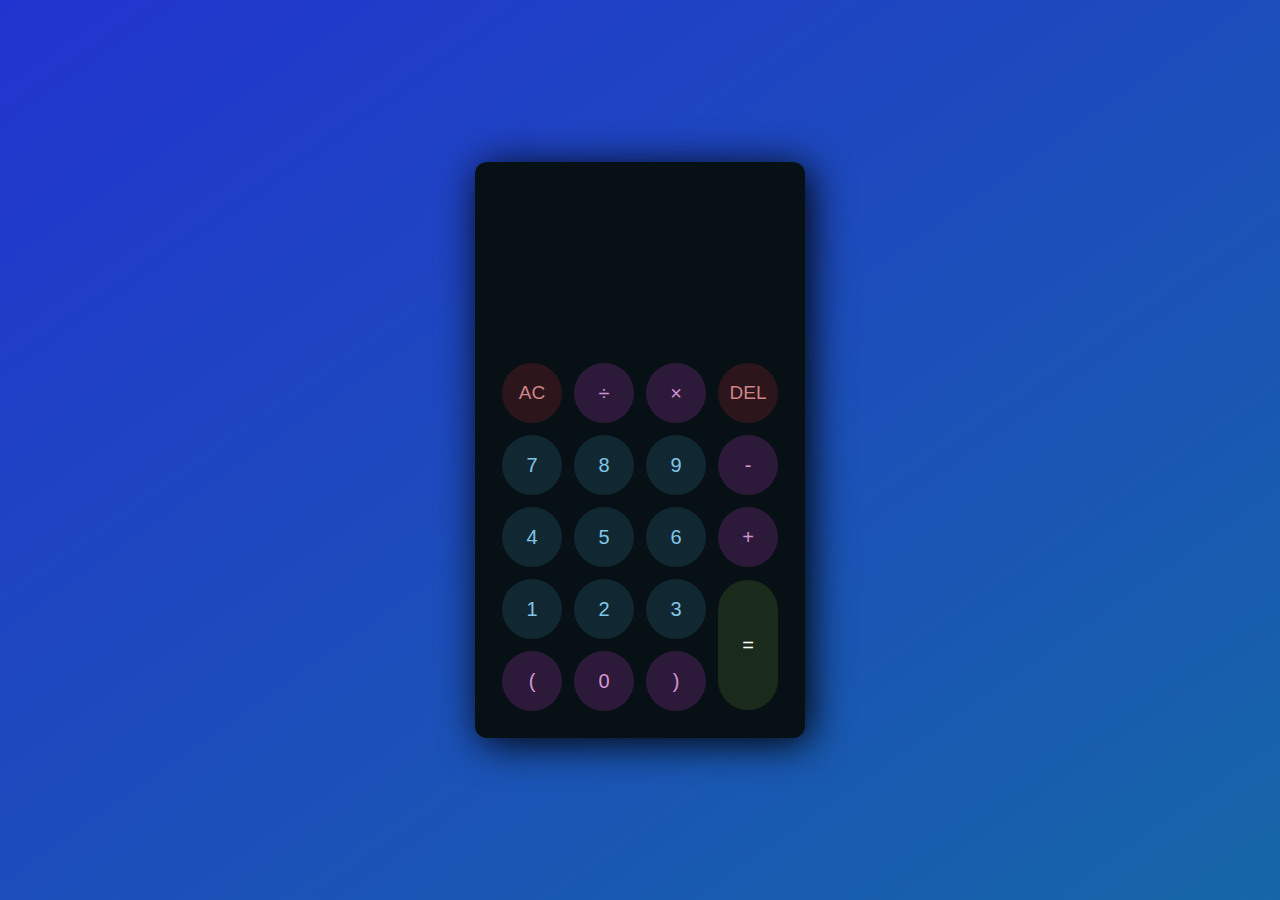
<file: Calculator/index.html>
<!DOCTYPE html>
<html lang="en">
<head>
  <meta charset="UTF-8">
  <meta http-equiv="X-UA-Compatible" content="IE=edge">
  <meta name="viewport" content="width=device-width, initial-scale=1.0">
  <title>CALCULATOR.</title>
  <link rel="stylesheet" href="style.css">
</head>
<body>
  <div class="container">
    <div class="calculator">
      <div class="display-screen">
        <div id="display"></div>
      </div>
      <div class="buttons">
        <table>
          <tr>
            <td><button class="operator" id="clear">AC</button></td>
            <td><button class="operator" id="/">&divide;</button></td>
            <td><button class="operator" id="*">&times;</button></td>
            <td><button class="operator" id="backspace">DEL</button></td>
          </tr>
          <tr>
            <td><button class="number" id="7">7</button></td>
            <td><button class="number" id="8">8</button></td>
            <td><button class="number" id="9">9</button></td>
            <td><button class="operator" id="-">-</button></td>
          </tr>
          <tr>
            <td><button class="number" id="4">4</button></td>
            <td><button class="number" id="5">5</button></td>
            <td><button class="number" id="6">6</button></td>
            <td><button class="operator" id="+">+</button></td>
          </tr>
          <tr>
            <td><button class="number" id="1">1</button></td>
            <td><button class="number" id="2">2</button></td>
            <td><button class="number" id="3">3</button></td>
            <td rowspan="2"><button class="equal" id="equal">=</button></td>
          </tr>
          <tr>
            <td><button class="operator" id="(">(</button></td>
            <td><button class="operator" id="0">0</button></td>
            <td><button class="operator" id=")">)</button></td>
          </tr>
        </table>
      </div>
    </div>
  </div>
  <script src="script.js"></script>
</body>
</html>
</file>
<file: Calculator/style.css>
*{
  padding: 0;
  margin: 0;
  box-sizing: border-box;
  outline: 0;
  transition: all 0.5s ease;
}

body{
  font-family: sans-serif;
  background-image: linear-gradient(to bottom right, rgb(34, 52, 207), rgb(22, 102, 167));
}

.container{
  height: 100vh;
  width: 100vw;
  display: grid;
  place-items: center;
}

.calculator{
  position: relative;
  height: auto;
  width: auto;
  padding: 20px;
  border-radius: 12px;
  background: rgb(7, 17, 21);
  box-shadow: 5px 5px 40px black;
}

#display{
  margin: 0 10px;
  height: 150px;
  width: auto;
  max-width: 270px;
  display: flex;
  align-items: flex-end;
  font-size: 30px;
  color: wheat;
  margin-bottom: 24px;
  overflow-x: scroll;
}

#display::-webkit-scrollbar{
  display: block;
  height: 3px;
}

button{
  height: 60px;
  width: 60px;
  border: 0;
  border-radius: 30px;
  margin: 5px;
  font-size: 20px;
  cursor: pointer;
  transition: all 200ms ease;
}
button:hover{
  transform: scale(1.1);
  box-shadow: 0 0 12px whitesmoke;
}

button#equal{
  height: 130px;
}

.calculator#display{
  color: rgb(248, 250, 253);
}

.calculator button.number{
  background-color: rgb(17, 40, 51);
  color: rgb(130, 198, 231);
}

.calculator button.operator{
  background-color: rgb(45, 26, 59);
  color: rgb(212, 148, 210);
}

.calculator button.equal{
  background-color: rgb(26, 43, 27);
  color: white;
}

.calculator button#clear, #backspace{
  background-color: rgb(44, 21, 27);
  color: rgb(209, 131, 136);
}

#clear, #backspace{
  font-size: 19px;
}
</file>
